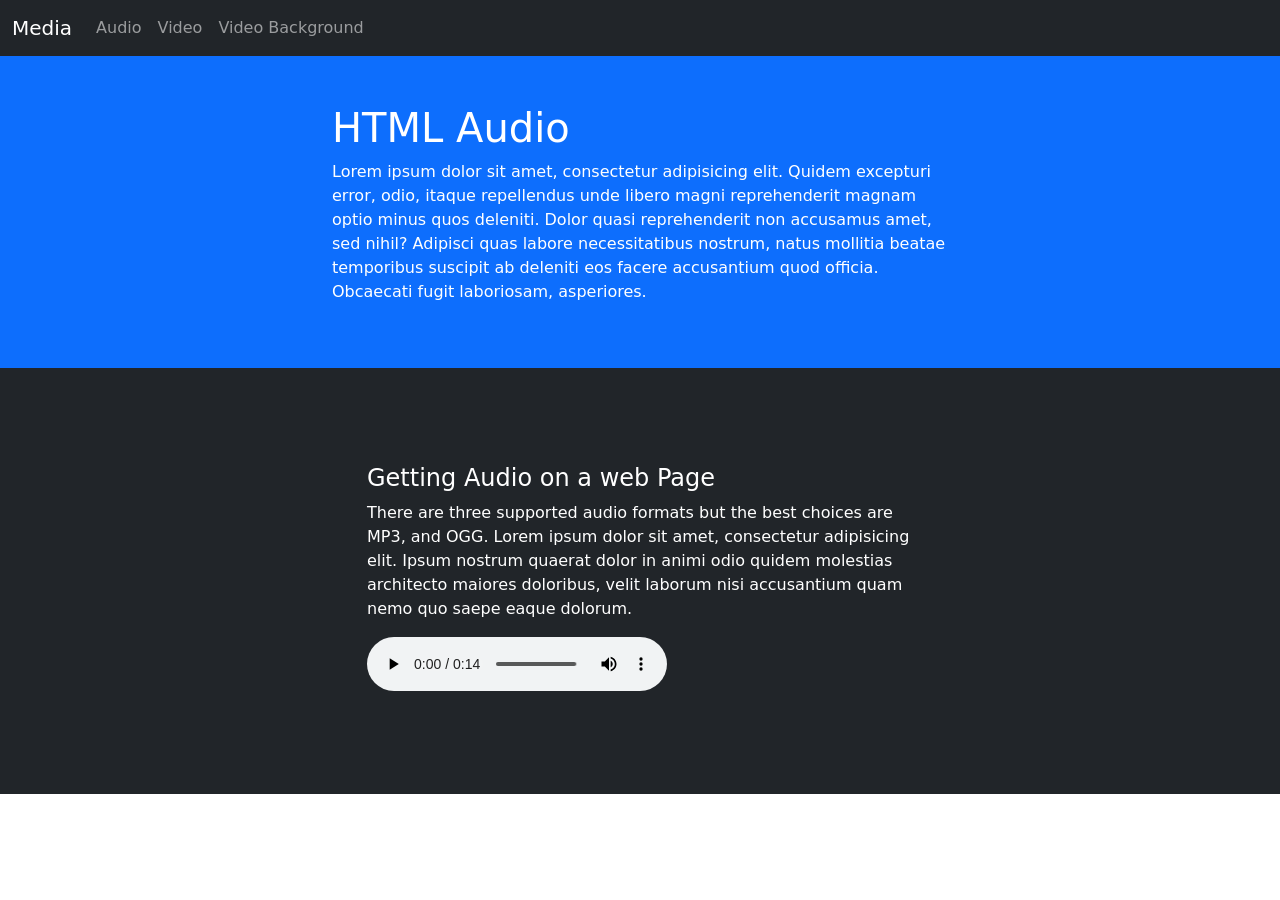
<file: mediaWebPages/index.html>
<!doctype html>
<html>

<head>
	<meta charset="UTF-8">
	<title>Audio</title>


	<meta name="viewport" content="width=device-width, initial-scale=1">

	<!-- Latest compiled and minified CSS -->
	<link href="https://cdn.jsdelivr.net/npm/bootstrap@5.3.3/dist/css/bootstrap.min.css" rel="stylesheet">

	<!--our css-->
	<link href="css/site.css" rel="stylesheet" type="text/css">

	<!-- Latest compiled JavaScript -->
	<script src="https://cdn.jsdelivr.net/npm/bootstrap@5.3.3/dist/js/bootstrap.bundle.min.js"></script>





</head>

<body>


	<!----------collapsing navbar right from w3schools--------------------------------------->

	<nav class="navbar navbar-expand-sm bg-dark navbar-dark">
		<div class="container-fluid">
			<a class="navbar-brand" href="#">Media</a>
			<button class="navbar-toggler" type="button" data-bs-toggle="collapse" data-bs-target="#collapsibleNavbar">
				<span class="navbar-toggler-icon"></span>
			</button>
			<div class="collapse navbar-collapse" id="collapsibleNavbar">
				<ul class="navbar-nav">
					<li class="nav-item">
						<a class="nav-link" href="index.html">Audio</a>
					</li>
					<li class="nav-item">
						<a class="nav-link" href="video.html">Video</a>
					</li>
					<li class="nav-item">
						<a class="nav-link" href="videoBackground.html">Video Background</a>
					</li>
				</ul>
			</div>
		</div>
	</nav>


	<!---------------------------------------Header--------------------------------------->
	<header>

		<div class="container-fluid bg-primary text-white">

			<div class="row py-5 vh-50">

				<!----------------------------------hero text--------------------------------->
				<div class="col-lg-6 m-auto">

					<h1>HTML Audio</h1>
					<p>Lorem ipsum dolor sit amet, consectetur adipisicing elit. Quidem excepturi error, odio, itaque
						repellendus unde libero magni reprehenderit magnam optio minus quos deleniti. Dolor quasi
						reprehenderit non accusamus amet, sed nihil? Adipisci quas labore necessitatibus nostrum, natus
						mollitia beatae temporibus suscipit ab deleniti eos facere accusantium quod officia. Obcaecati
						fugit
						laboriosam, asperiores.</p>
				</div>

			</div>
		</div>

	</header>

	<!-----------------------------------Audio Section------------------------------------->
	<section id="content" class="bg-dark text-white py-5">
		<div class="container">
			<div class="row my-5">
				<div class="col-sm-6 mx-auto">

					<h4>Getting Audio on a web Page</h4>

					<p>There are three supported audio formats but the best choices are MP3, and OGG. Lorem ipsum dolor
						sit amet, consectetur adipisicing elit. Ipsum nostrum quaerat dolor in animi odio quidem
						molestias architecto maiores doloribus, velit laborum nisi accusantium quam nemo quo saepe eaque
						dolorum.</p>

					<!-----------------------------Put your audio file here--------------->

					<audio controls autoplay controlsList="nodownload">
						<source src="assets/audio/amenBreak.mp3" type="audio/mpeg">
						<source src="assets/audio/amenBreak.ogg" type="audio/ogg">
						What browser are you using?
					</audio>	
						

				</div>

			</div>
		</div>
	</section>
</body>

</html>
</file>
<file: mediaWebPages/css/site.css>
header video{
    width: 100%;
    z-index: -1;
}

header{
    max-height: 70vh;
}
</file>
